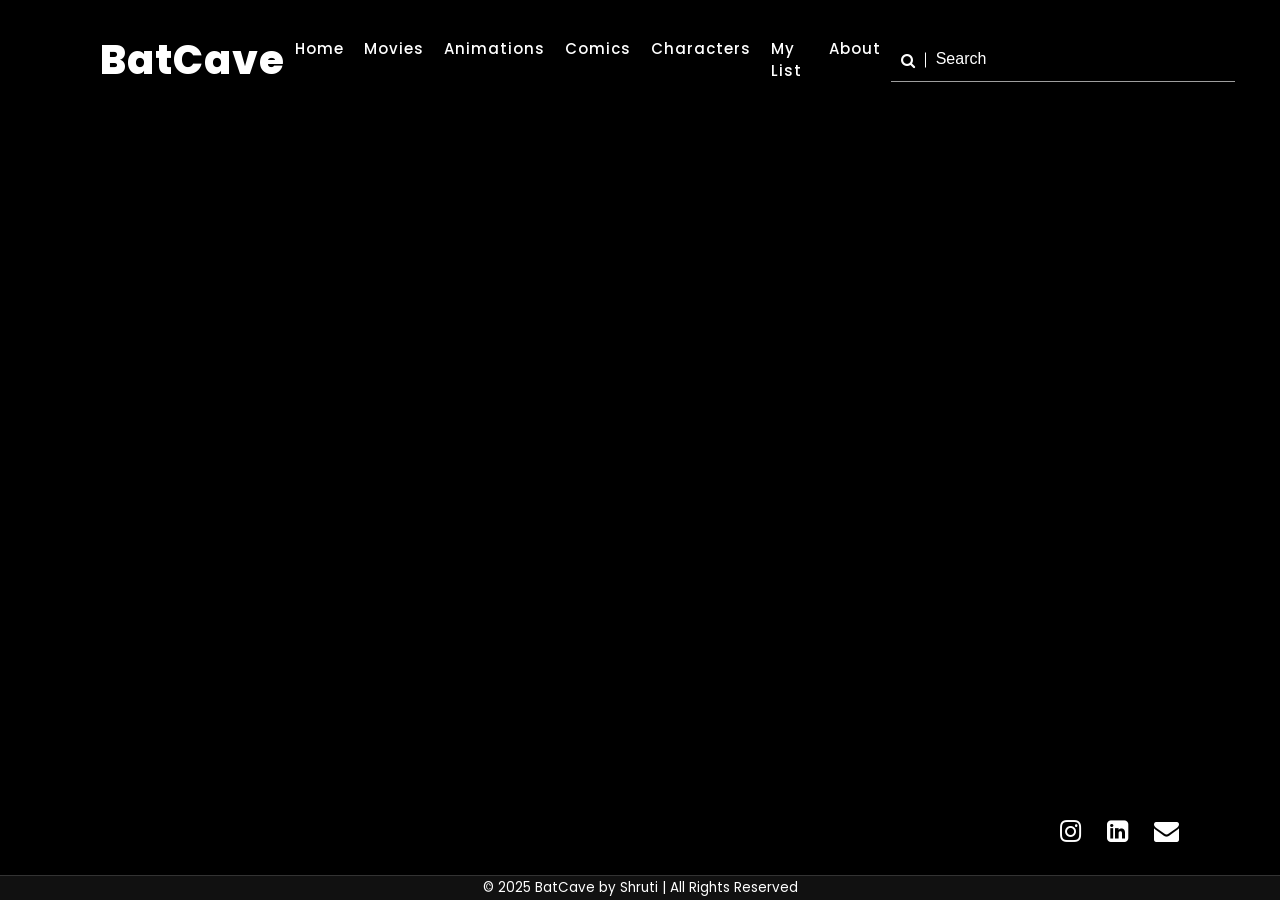
<file: about.html>
<!DOCTYPE html>
<html lang="en">
    <head>
        <meta charset="UTF-8" />
        <meta name="viewport" content="width=device-width, initial-scale=1.0" />
        <link rel="stylesheet" href="./font-awesome-4.7.0/font-awesome-4.7.0/css/font-awesome.min.css" />
        <link 
        rel="stylesheet" 
        href="https://cdnjs.cloudflare.com/ajax/libs/materialize/1.0.0/css/materialize.min.css" 
        />
        <link rel="stylesheet" href="./css/main.css" />
        <link rel="icon" type="image/png" href="images/bg/batman-icon.png">
        <title>About | Batcave</title>
    </head>
    <body>
        <header>
            <a href="#" class="logo">BatCave</a>
            <ul class="nav">
                <li><a href="index.html">Home</a></li>
                <li><a href="movies.html">Movies</a></li>
                <li><a href="animations.html">Animations</a></li>
                <li><a href="comics.html">Comics</a></li>
                <li><a href="characters.html">Characters</a></li>
                <li><a href="mylist.html">My List</a></li>
                <li><a href="about.html">About</a></li>
            </ul>
            <div class="search">
                <input type="text" placeholder="Search">
                <i class="fa fa-search" aria-hidden="true"></i>
            </div>
        </header>
        <ul class="sci">
          <li><a href="#"><i class="fa fa-instagram" aria-hidden="true"></i></a></li>
          <li><a href="#"><i class="fa fa-linkedin-square" aria-hidden="true"></i></a></li>
          <li><a href="#"><i class="fa fa-envelope" aria-hidden="true"></i></a></li>
          </ul>
        
        <footer>
            <p>© 2025 BatCave by Shruti | All Rights Reserved</p>
        </footer>
    </body>
</html>
</file>
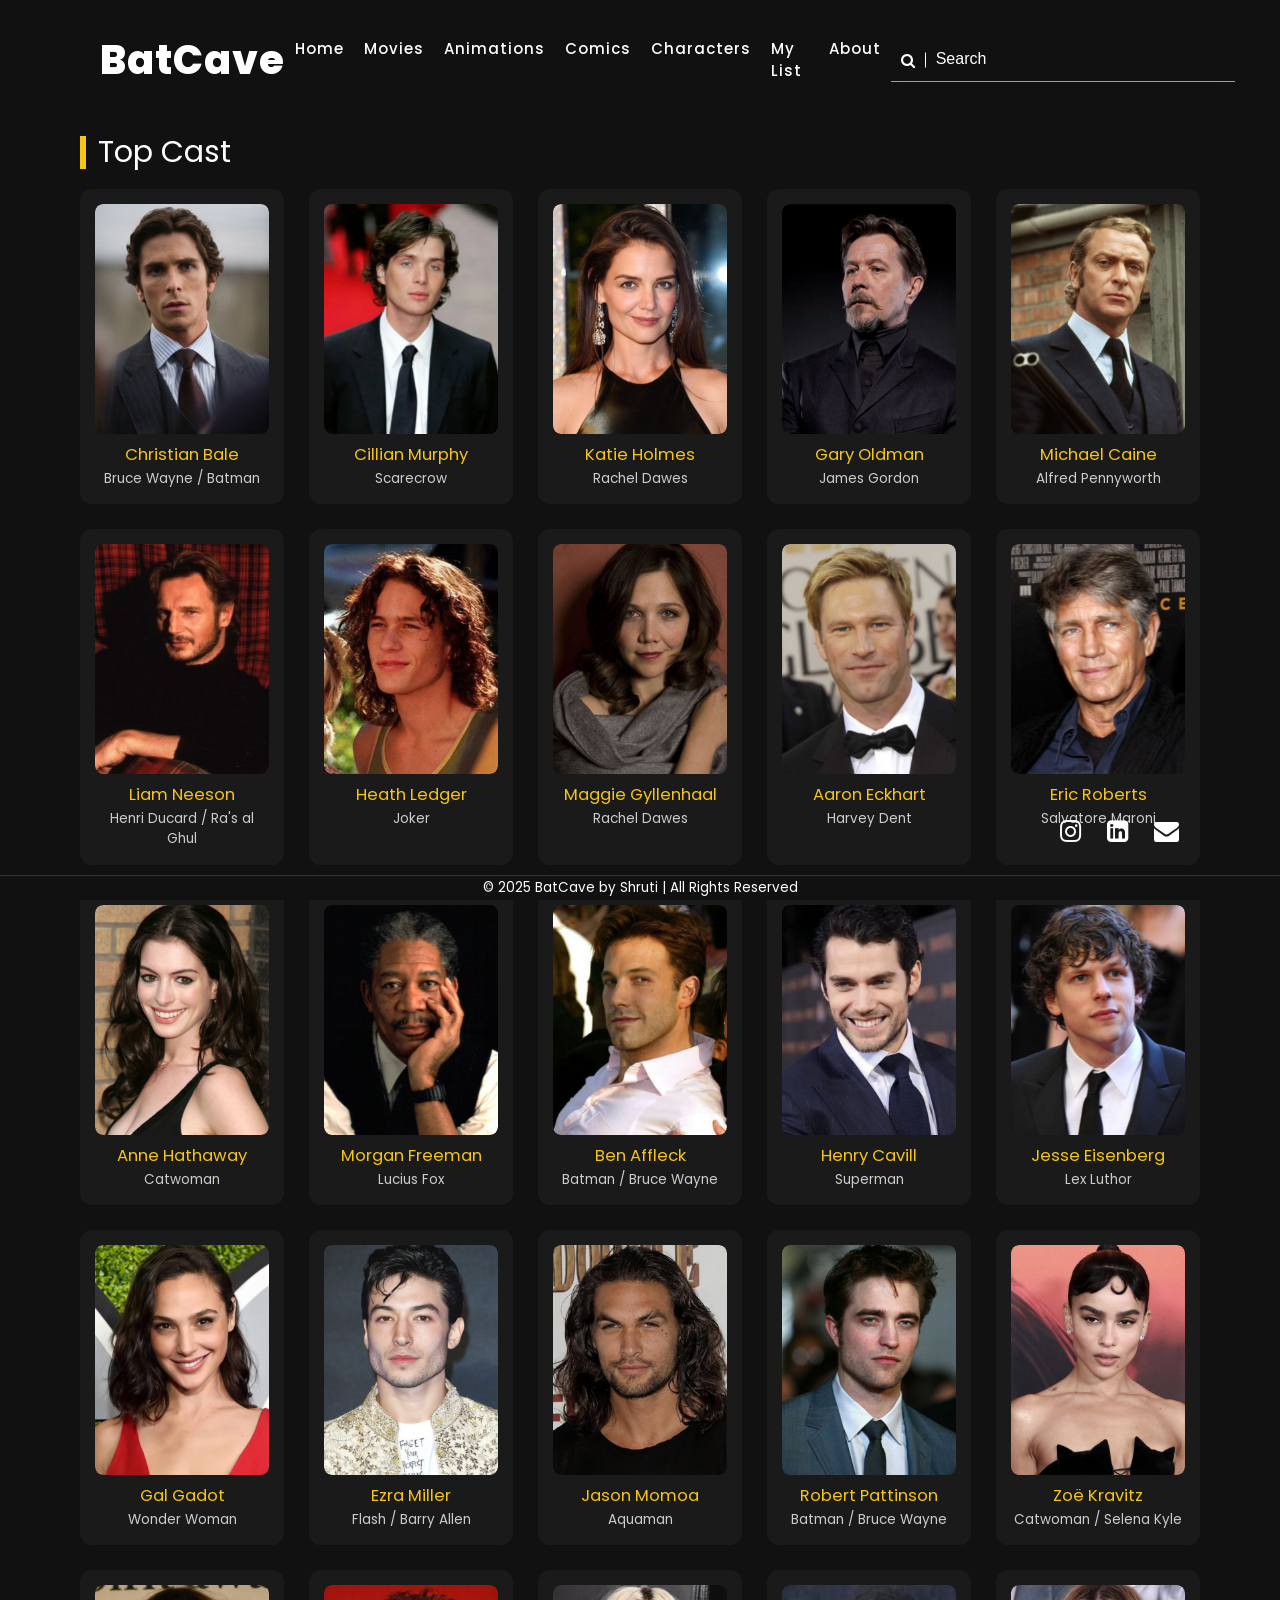
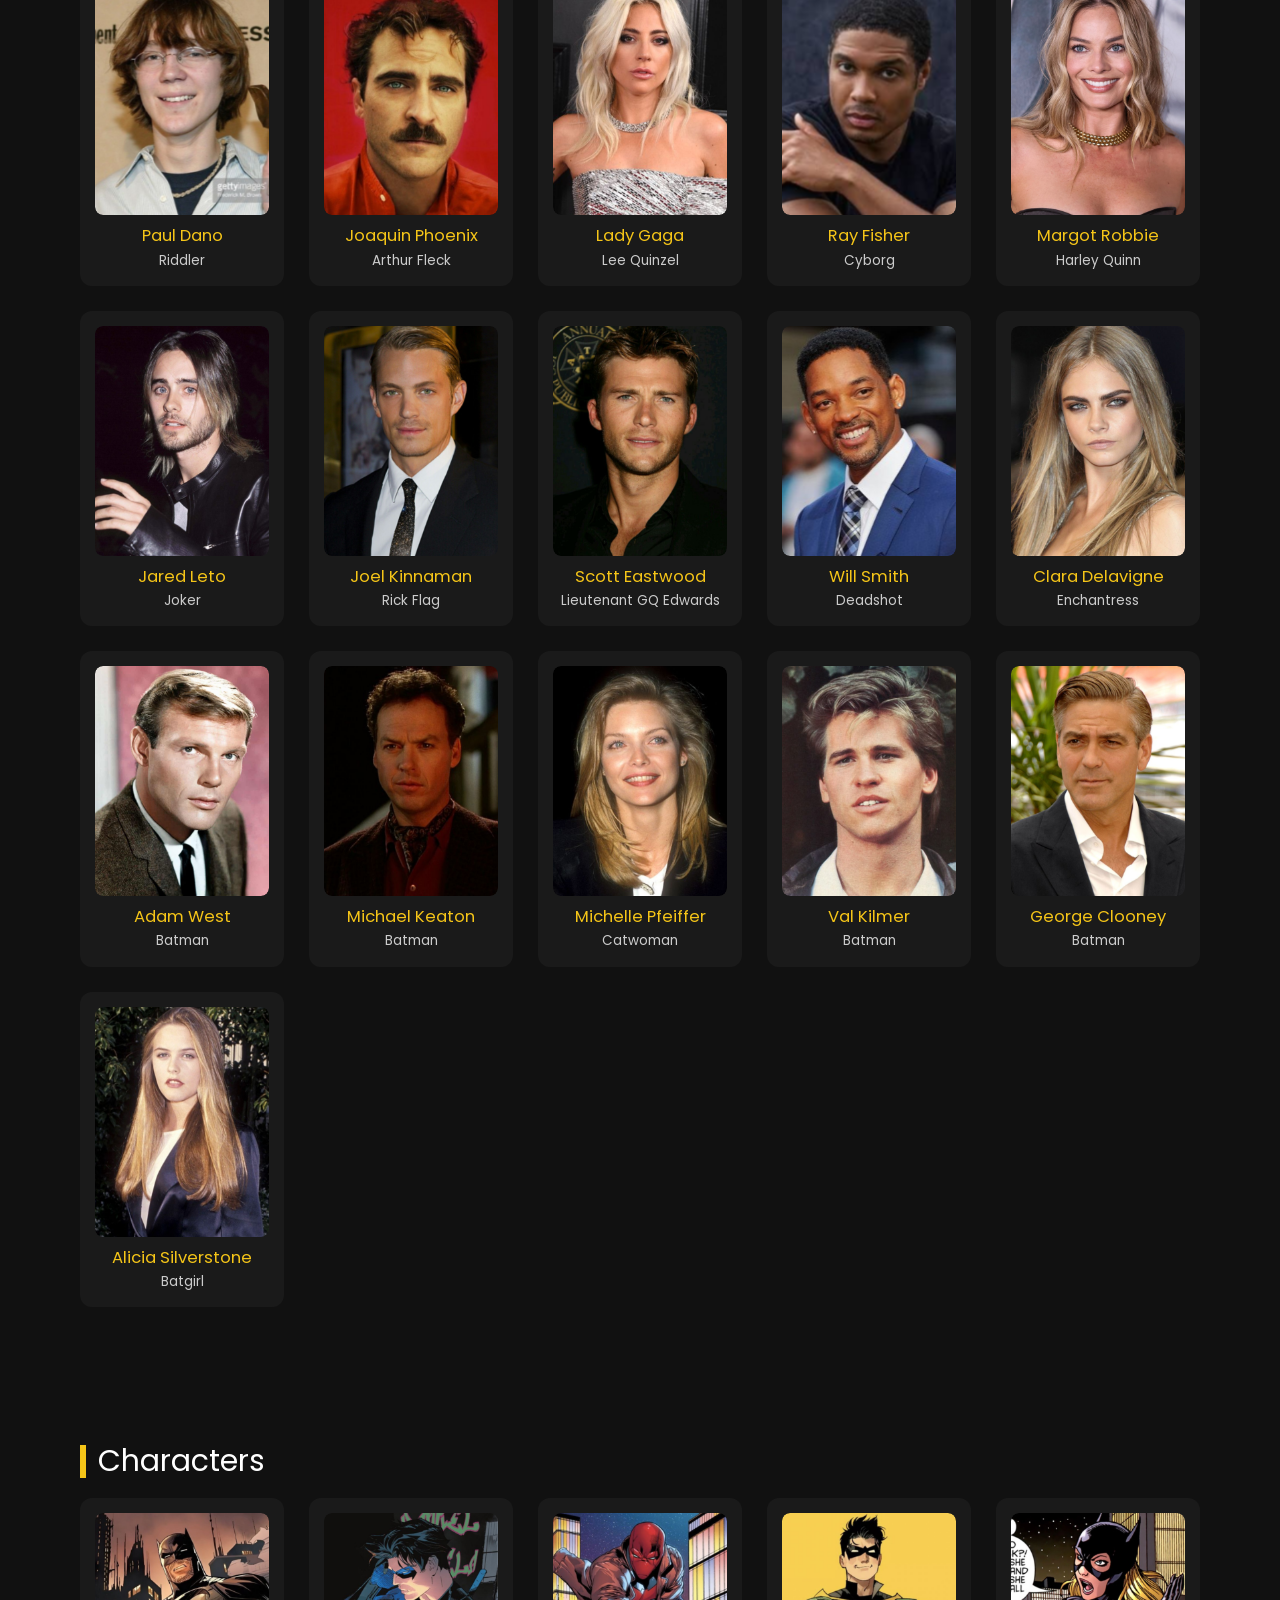
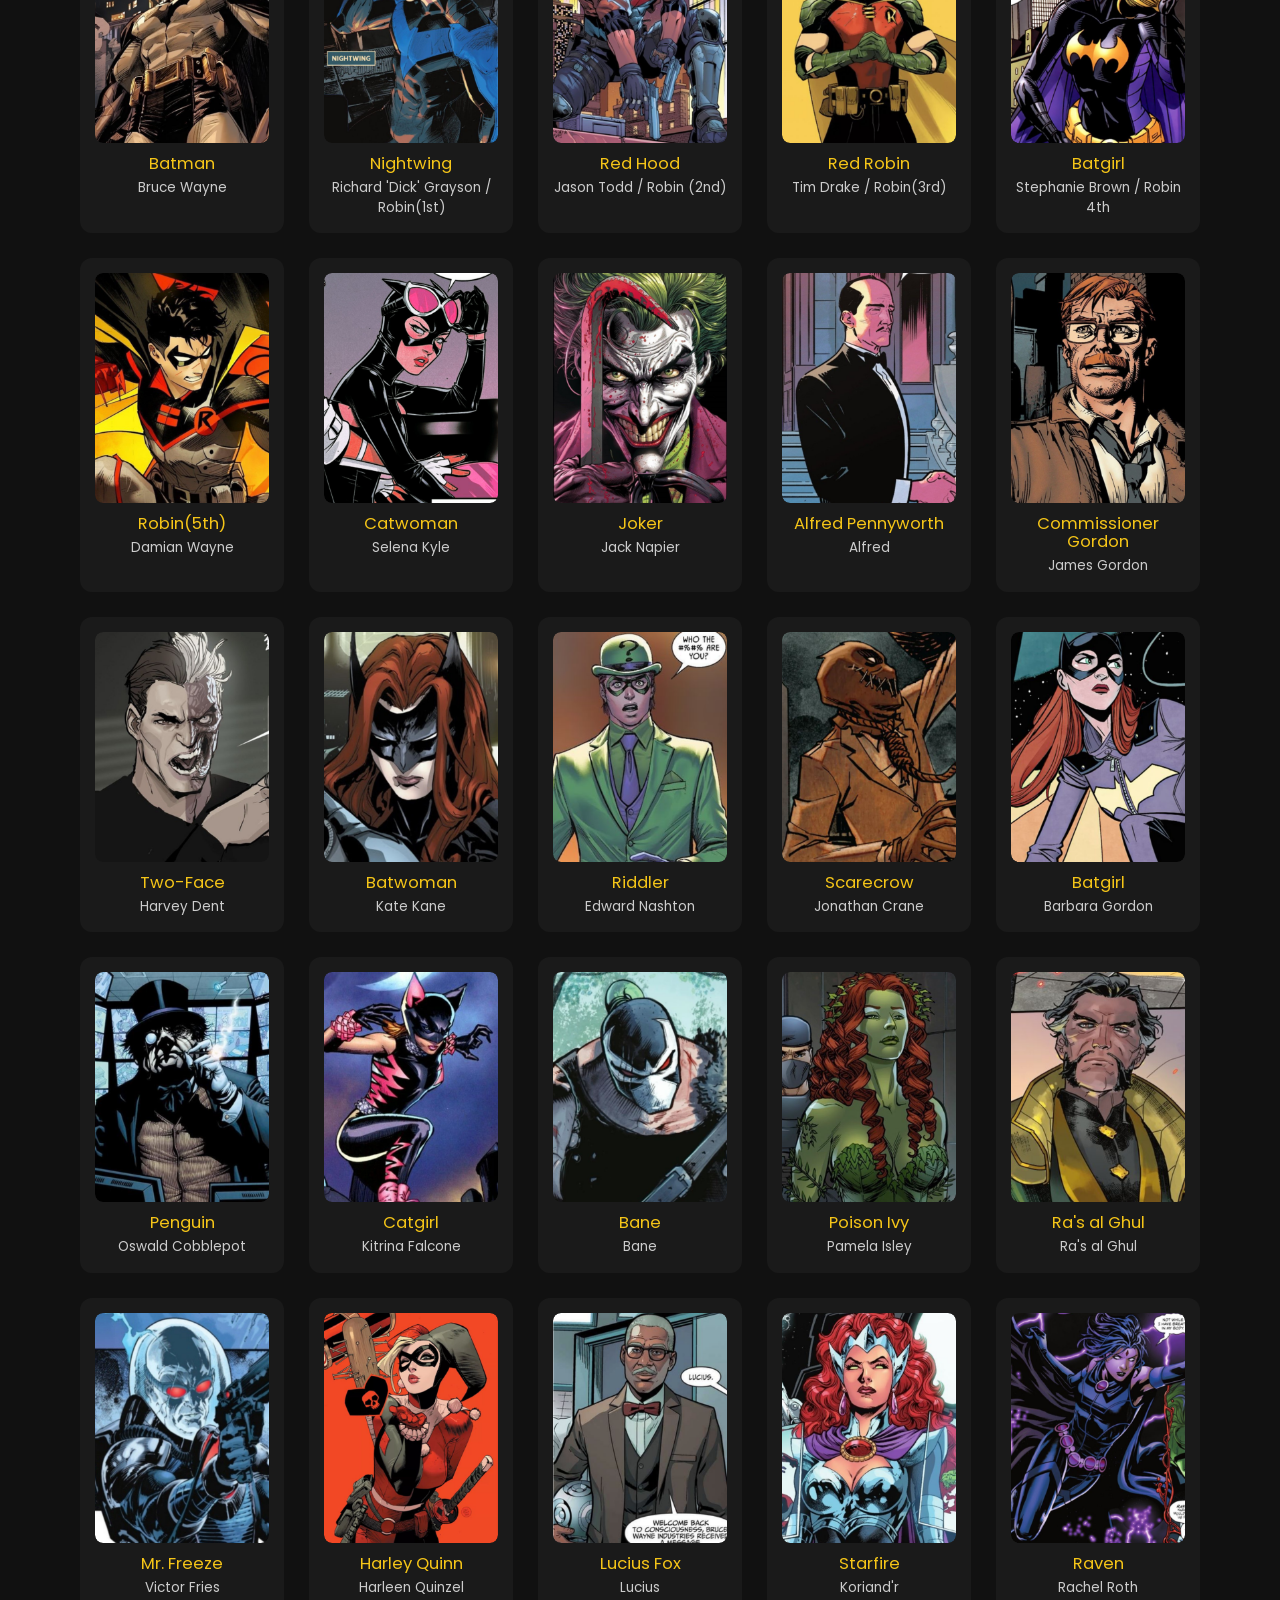
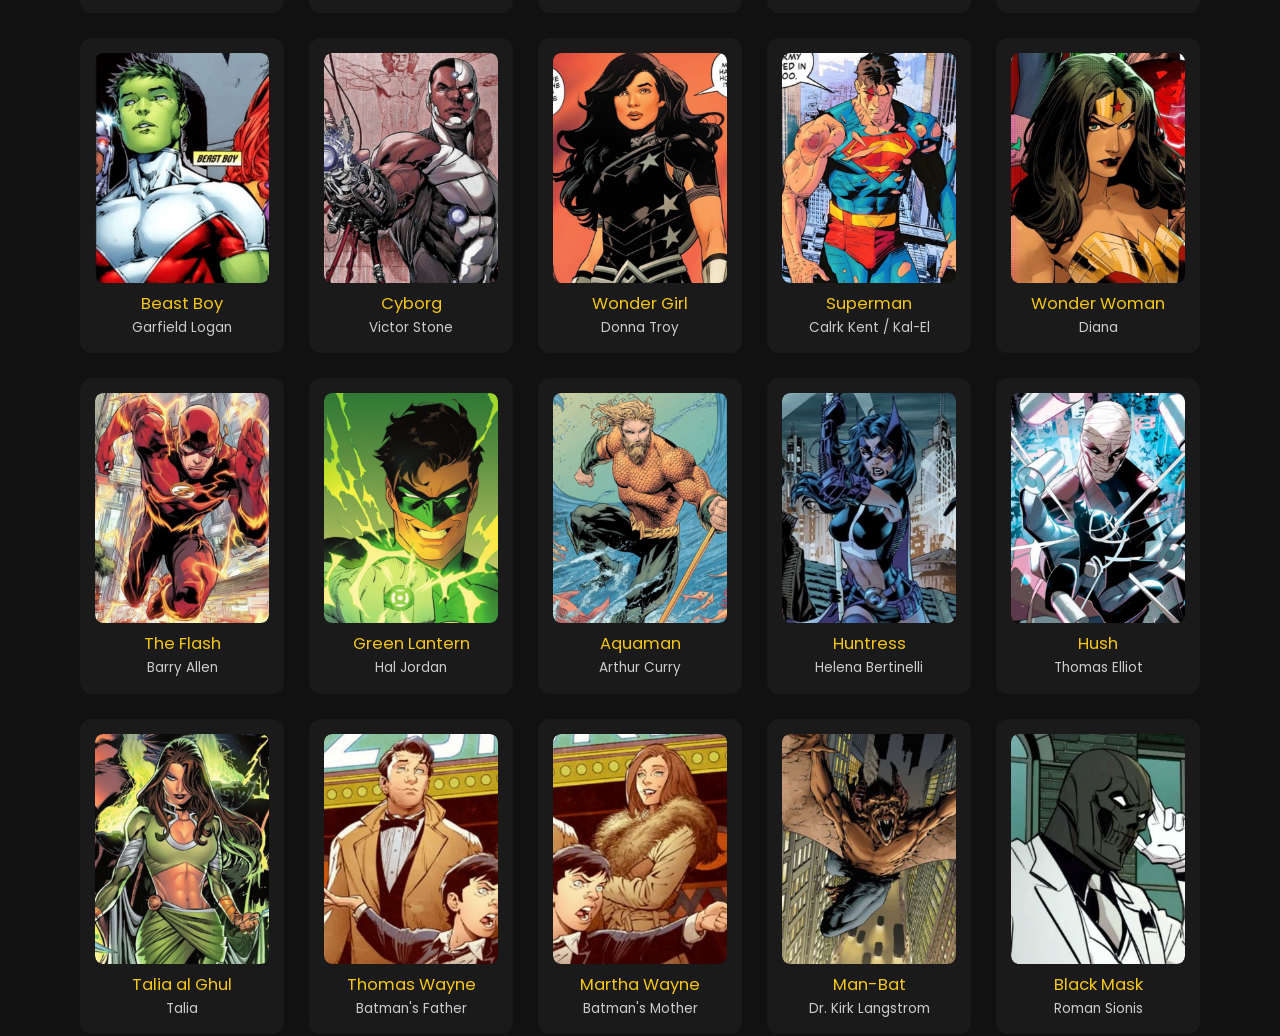
<file: characters.html>
<!DOCTYPE html>
<html lang="en">
  <head>
    <meta charset="UTF-8" />
    <meta name="viewport" content="width=device-width, initial-scale=1.0" />
    <link
      rel="stylesheet"
      href="./font-awesome-4.7.0/font-awesome-4.7.0/css/font-awesome.min.css"
    />
    <link
      rel="stylesheet"
      href="https://cdnjs.cloudflare.com/ajax/libs/materialize/1.0.0/css/materialize.min.css"
    />
    <link rel="stylesheet" href="./css/main.css" />
    <link rel="stylesheet" href="./css/characters.css" />
    <link rel="icon" type="image/png" href="images/bg/batman-icon.png">
    <title>Characters | BatCave</title>
  </head>
  <body>
    <header>
      <a href="#" class="logo">BatCave</a>
      <ul class="nav">
        <li><a href="index.html">Home</a></li>
        <li><a href="movies.html">Movies</a></li>
        <li><a href="animations.html">Animations</a></li>
        <li><a href="comics.html">Comics</a></li>
        <li><a href="characters.html" class="active">Characters</a></li>
        <li><a href="mylist.html">My List</a></li>
        <li><a href="about.html">About</a></li>
      </ul>
      <div class="search">
        <input type="text" placeholder="Search" />
        <i class="fa fa-search" aria-hidden="true"></i>
      </div>
    </header>

    <!-- Cast Section -->
    <section class="characters1">
      <h2>Top Cast</h2>
      <div class="character-grid">


        <div class="character-card">
          <div class="img-swap">
            <img class="img-base"  src="images/characters/christian-bale.png"         alt="Christian Bale">
            <img class="img-hover" src="images/characters/christian-bale-batman.png"  alt="Christian Bale as Batman">
          </div>
          <h3>Christian Bale</h3>
          <p>Bruce Wayne / Batman</p>
        </div>

        <div class="character-card">
          <div class="img-swap">
            <img class="img-base"  src="images/characters/cillian-murphy.png"         alt="Cillian Murphy">
            <img class="img-hover" src="images/characters/cillian-murphy-scarecrow.png"  alt="Cillian Murphy as Scarecrow">
          </div>
          <h3>Cillian Murphy</h3>
          <p>Scarecrow</p>
        </div>

        <div class="character-card">
          <div class="img-swap">
            <img class="img-base"  src="images/characters/katie-holmes1.png"         alt="Katie Holmes">
            <img class="img-hover" src="images/characters/katie-holmes-rachel.png"  alt="Katie Holmes as Rachel Dawes">
          </div>
          <h3>Katie Holmes</h3>
          <p>Rachel Dawes</p>
        </div>

        <div class="character-card">
          <div class="img-swap">
            <img class="img-base"  src="images/characters/gary-oldman2.png"         alt="Gary Oldman">
            <img class="img-hover" src="images/characters/gary-oldman-gordon.png"  alt="Gary Oldman as James Gordon">
          </div>
          <h3>Gary Oldman</h3>
          <p>James Gordon</p>
        </div>

        <div class="character-card">
          <div class="img-swap">
            <img class="img-base"  src="images/characters/michael-caine1.png"         alt="Michael Caine">
            <img class="img-hover" src="images/characters/michael-caine-alfred.png"  alt="Michael Caine as Alfred Pennyworth">
          </div>
          <h3>Michael Caine</h3>
          <p>Alfred Pennyworth</p>
        </div>        

        <div class="character-card">
          <div class="img-swap">
            <img class="img-base"  src="images/characters/liam-neeson.png"         alt="Liam Neeson">
            <img class="img-hover" src="images/characters/liam-neeson-ducard.png"  alt="Liam Neeson as Ducard">
          </div>
          <h3>Liam Neeson</h3>
          <p>Henri Ducard / Ra's al Ghul</p>
        </div>
        
        <div class="character-card">
          <div class="img-swap">
            <img class="img-base"  src="images/characters/heath-ledger.png"         alt="Heath Ledger">
            <img class="img-hover" src="images/characters/heath-ledger-joker.png"  alt="Heath Ledger as Joker">
          </div>
          <h3>Heath Ledger</h3>
          <p>Joker</p>
        </div>


        <div class="character-card">
          <div class="img-swap">
            <img class="img-base"  src="images/characters/maggie.png"         alt="Maggie Gyllenhaal">
            <img class="img-hover" src="images/characters/maggie-dawes.png"  alt="Maggie Gyllenhaal as Rachel Dawes">
          </div>
          <h3>Maggie Gyllenhaal</h3>
          <p>Rachel Dawes</p>
        </div>

        <div class="character-card">
          <div class="img-swap">
            <img class="img-base"  src="images/characters/aaron-eckhart.png"         alt="Aaron Eckhart">
            <img class="img-hover" src="images/characters/aaron-eckhart-dent.png"  alt="Aaron Eckhart as Harvey Dent">
          </div>
          <h3>Aaron Eckhart</h3>
          <p>Harvey Dent</p>
        </div>

        <div class="character-card">
          <div class="img-swap">
            <img class="img-base"  src="images/characters/eric-roberts1.png"         alt="Eric Roberts">
            <img class="img-hover" src="images/characters/eric-roberts-maroni.png"  alt="Eric Roberts as Rachel Dawes">
          </div>
          <h3>Eric Roberts</h3>
          <p>Salvatore Maroni</p>
        </div>

        <div class="character-card">
          <div class="img-swap">
            <img class="img-base"  src="images/characters/anne-hathaway2.png">
            <img class="img-hover" src="images/characters/anne-hathaway-catwoman.png">
          </div>
          <h3>Anne Hathaway</h3>
          <p>Catwoman</p>
        </div>



        <div class="character-card">
          <div class="img-swap">
            <img class="img-base"  src="images/characters/morgan-freeman.png"         alt="Morgan Freeman">
            <img class="img-hover" src="images/characters/morgan-freeman-fox.png"  alt="Morgan Freeman as Lucius Fox">
          </div>
          <h3>Morgan Freeman</h3>
          <p>Lucius Fox</p>
        </div>

        <div class="character-card">
          <div class="img-swap">
            <img class="img-base"  src="images/characters/ben-affleck.png">
            <img class="img-hover" src="images/characters/ben-affleck-batman.png">
          </div>
          <h3>Ben Affleck</h3>
          <p>Batman / Bruce Wayne</p>
        </div>

        <div class="character-card">
          <div class="img-swap">
            <img class="img-base"  src="images/characters/henry-cavill1.png">
            <img class="img-hover" src="images/characters/henry-cavill-superman1.png">
          </div>
          <h3>Henry Cavill</h3>
          <p>Superman</p>
        </div>

        <div class="character-card">
          <div class="img-swap">
            <img class="img-base"  src="images/characters/jesse.png">
            <img class="img-hover" src="images/characters/jesse-lex.png">
          </div>
          <h3>Jesse Eisenberg</h3>
          <p>Lex Luthor</p>
        </div>

        <div class="character-card">
          <div class="img-swap">
            <img class="img-base"  src="images/characters/gal-gadot1.png">
            <img class="img-hover" src="images/characters/gal-gadot-wonderwoman.png">
          </div>
          <h3>Gal Gadot</h3>
          <p>Wonder Woman</p>
        </div>

        <!--div class="character-card">
          <div class="img-swap">
            <img class="img-base"  src="images/characters/joseph-gordon-levitt.png">
            <img class="img-hover" src="images/characters/joseph-gordon-john.png">
          </div>
          <h3>Jpseph Gordon Levitt</h3>
          <p>John Blake</p>
        </div-->

        <!--div class="character-card">
          <div class="img-swap">
            <img class="img-base"  src="images/characters/lauren-cohan.png">
            <img class="img-hover" src="images/characters/lauren-cohan-martha.png">
          </div>
          <h3>Lauren Cohan</h3>
          <p>Martha Wayne</p>
        </div-->

        <div class="character-card">
          <div class="img-swap">
            <img class="img-base"  src="images/characters/ezra-miller.png">
            <img class="img-hover" src="images/characters/ezra-miller-flash.png">
          </div>
          <h3>Ezra Miller</h3>
          <p>Flash / Barry Allen</p>
        </div>

        <div class="character-card">
          <div class="img-swap">
            <img class="img-base"  src="images/characters/jason-momoa.png">
            <img class="img-hover" src="images/characters/jason-momoa-aquaman.png">
          </div>
          <h3>Jason Momoa</h3>
          <p>Aquaman</p>
        </div>


        <div class="character-card">
          <div class="img-swap">
            <img class="img-base"  src="images/characters/robert-pattinson1.png">
            <img class="img-hover" src="images/characters/robert-pattinson-batmab.png">
          </div>
          <h3>Robert Pattinson</h3>
          <p>Batman / Bruce Wayne</p>
        </div>

        <div class="character-card">
          <div class="img-swap">
            <img class="img-base"  src="images/characters/zoe-kravitz.png">
            <img class="img-hover" src="images/characters/zoe-catwoman.png">
          </div>
          <h3>Zoë Kravitz</h3>
          <p>Catwoman / Selena Kyle</p>
        </div>

        <div class="character-card">
          <div class="img-swap">
            <img class="img-base"  src="images/characters/paul-dano.png">
            <img class="img-hover" src="images/characters/paul-dano-riddler.png">
          </div>
          <h3>Paul Dano</h3>
          <p>Riddler</p>
        </div>


        <div class="character-card">
          <div class="img-swap">
            <img class="img-base" src="images/characters/joaquin-phoenix.png">
            <img class="img-hover" src="images/characters/joaquin-phoenix-joker.png">
          </div>
          <h3>Joaquin Phoenix</h3>
          <p>Arthur Fleck</p>
        </div>
        
        <div class="character-card">
          <div class="img-swap">
            <img class="img-base" src="images/characters/lady-gaga.png">
            <img class="img-hover" src="images/characters/lady-gaga-lee.png">
          </div>
          <h3>Lady Gaga</h3>
          <p>Lee Quinzel</p>
        </div>

        <div class="character-card">
          <div class="img-swap">
            <img class="img-base"  src="images/characters/ray-fisher.png">
            <img class="img-hover" src="images/characters/ray-fisher-cyborg.png">
          </div>
          <h3>Ray Fisher</h3>
          <p>Cyborg</p>
        </div>
      
        <div class="character-card">
          <div class="img-swap">
            <img class="img-base"  src="images/characters/margot-robbie.png">
            <img class="img-hover" src="images/characters/margot-robbie-quinn.png">
          </div>
          <h3>Margot Robbie</h3>
          <p>Harley Quinn</p>
        </div>

        <div class="character-card">
          <div class="img-swap">
            <img class="img-base"  src="images/characters/jared-leto.png">
            <img class="img-hover" src="images/characters/jared-leto-joker.png">
          </div>
          <h3>Jared Leto</h3>
          <p>Joker</p>
        </div>

        <div class="character-card">
          <div class="img-swap">
            <img class="img-base"  src="images/characters/joel-kinnaman.png">
            <img class="img-hover" src="images/characters/joel-rick-flag.png">
          </div>
          <h3>Joel Kinnaman</h3>
          <p>Rick Flag</p>
        </div>
        
        <div class="character-card">
          <div class="img-swap">
            <img class="img-base"  src="images/characters/scott-eastwood.png">
            <img class="img-hover" src="images/characters/scott-eastwood-gq.png">
          </div>
          <h3>Scott Eastwood</h3>
          <p>Lieutenant GQ Edwards</p>
        </div>

        <div class="character-card">
          <div class="img-swap">
            <img class="img-base"  src="images/characters/will-smith.png">
            <img class="img-hover" src="images/characters/will-smith-deadshot.png">
          </div>
          <h3>Will Smith</h3>
          <p>Deadshot</p>
        </div>

        <div class="character-card">
          <div class="img-swap">
            <img class="img-base"  src="images/characters/clara-delavigne.png">
            <img class="img-hover" src="images/characters/clara-enchantress.png">
          </div>
          <h3>Clara Delavigne</h3>
          <p>Enchantress</p>
        </div>

        <div class="character-card">
          <div class="img-swap">
            <img class="img-base"  src="images/characters/adam-west.png">
            <img class="img-hover" src="images/characters/adam-west-batman.png">
          </div>
          <h3>Adam West</h3>
          <p>Batman</p>
        </div>

        <!--div class="character-card">
          <div class="img-swap">
            <img class="img-base"  src="images/characters/burt-ward.png">
            <img class="img-hover" src="images/characters/burt-ward-robin.png">
          </div>
          <h3>Burt Ward</h3>
          <p>Robin</p>
        </div-->

        <div class="character-card">
          <div class="img-swap">
            <img class="img-base"  src="images/characters/michael-keaton.png">
            <img class="img-hover" src="images/characters/keaton-batman.png">
          </div>
          <h3>Michael Keaton</h3>
          <p>Batman</p>
        </div>

        <!--div class="character-card">
          <div class="img-swap">
            <img class="img-base"  src="images/characters/jack-nicholson.png">
            <img class="img-hover" src="images/characters/jack-nicholson-joker.png">
          </div>
          <h3>Jack Nicholson</h3>
          <p>Joker</p>
        </div-->

        <div class="character-card">
          <div class="img-swap">
            <img class="img-base"  src="images/characters/michelle.png">
            <img class="img-hover" src="images/characters/michelle-catwoman.png">
          </div>
          <h3>Michelle Pfeiffer</h3>
          <p>Catwoman</p>
        </div>

        <div class="character-card">
          <div class="img-swap">
            <img class="img-base"  src="images/characters/val-kilmer.png">
            <img class="img-hover" src="images/characters/val-kilmer-batman.png">
          </div>
          <h3>Val Kilmer</h3>
          <p>Batman</p>
        </div>

        <!--div class="character-card">
          <div class="img-swap">
            <img class="img-base"  src="images/characters/jim-carrey.png">
            <img class="img-hover" src="images/characters/jim-carrey-riddler.png">
          </div>
          <h3>Jim Carrey</h3>
          <p>Riddler</p>
        </div-->

        <div class="character-card">
          <div class="img-swap">
            <img class="img-base"  src="images/characters/george-clooney.png">
            <img class="img-hover" src="images/characters/george-clooney-batman.png">
          </div>
          <h3>George Clooney</h3>
          <p>Batman</p>
        </div>

        <div class="character-card">
          <div class="img-swap">
            <img class="img-base"  src="images/characters/alicia-silverstone.png">
            <img class="img-hover" src="images/characters/alicia-batgirl.png">
          </div>
          <h3>Alicia Silverstone</h3>
          <p>Batgirl</p>
        </div>
      </div>


    </section>

    <!-- Characters Section -->
    <section class="characters2">
      <h2>Characters</h2>
      <div class="character-grid">


        <div class="character-card">
          <div class="img-swap">
            <img class="img-base"  src="images/characters/batman.png"         alt="Christian Bale">
            <img class="img-hover" src="images/characters/bruce-wayne.png"  alt="Christian Bale as Batman">
          </div>
          <h3>Batman</h3>
          <p>Bruce Wayne</p>
        </div>

        <div class="character-card">
          <div class="img-swap">
            <img class="img-base"  src="images/characters/nightwing.png"         alt="Cillian Murphy">
            <img class="img-hover" src="images/characters/dick-grayson.png"  alt="Cillian Murphy as Scarecrow">
          </div>
          <h3>Nightwing</h3>
          <p>Richard 'Dick' Grayson / Robin(1st)</p>
        </div>


        <div class="character-card">
          <div class="img-swap">
            <img class="img-base"  src="images/characters/red-hood3.png"         alt="Gary Oldman">
            <img class="img-hover" src="images/characters/jason-todd.png"  alt="Gary Oldman as James Gordon">
          </div>
          <h3>Red Hood</h3>
          <p>Jason Todd / Robin (2nd)</p>
        </div>

        <div class="character-card">
          <div class="img-swap">
            <img class="img-base"  src="images/characters/red-robin1.png"         alt="Michael Caine">
            <img class="img-hover" src="images/characters/tim-drake.png"  alt="Michael Caine as Alfred Pennyworth">
          </div>
          <h3>Red Robin</h3>
          <p>Tim Drake / Robin(3rd)</p>
        </div>        

        <div class="character-card">
          <div class="img-swap">
            <img class="img-base"  src="images/characters/batgirl.png"         alt="Liam Neeson">
            <img class="img-hover" src="images/characters/stephanie-brown.png"  alt="Liam Neeson as Ducard">
          </div>
          <h3>Batgirl</h3>
          <p>Stephanie Brown / Robin 4th</p>
        </div>
        
        <div class="character-card">
          <div class="img-swap">
            <img class="img-base"  src="images/characters/robin.png"         alt="Heath Ledger">
            <img class="img-hover" src="images/characters/damian-wayne.png"  alt="Heath Ledger as Joker">
          </div>
          <h3>Robin(5th)</h3>
          <p>Damian Wayne</p>
        </div>

        <div class="character-card">
          <div class="img-swap">
            <img class="img-base"  src="images/characters/catwoman.png"         alt="Katie Holmes">
            <img class="img-hover" src="images/characters/selena-kyle.png"  alt="Katie Holmes as Rachel Dawes">
          </div>
          <h3>Catwoman</h3>
          <p>Selena Kyle</p>
        </div>

        <div class="character-card">
          <div class="img-swap">
            <img class="img-base"  src="images/characters/joker.png"         alt="Aaron Eckhart">
            <img class="img-hover" src="images/characters/jack-napier.png"  alt="Aaron Eckhart as Harvey Dent">
          </div>
          <h3>Joker</h3>
          <p>Jack Napier</p>
        </div>


        <div class="character-card">
          <div class="img-swap">
            <img class="img-base"  src="images/characters/alfred-pennyworth.png"         alt="Eric Roberts">
            <img class="img-hover" src="images/characters/alfred.png"  alt="Eric Roberts as Rachel Dawes">
          </div>
          <h3>Alfred Pennyworth</h3>
          <p>Alfred</p>
        </div>

        <div class="character-card">
          <div class="img-swap">
            <img class="img-base"  src="images/characters/commissioner.png">
            <img class="img-hover" src="images/characters/james-gordon.png">
          </div>
          <h3>Commissioner Gordon</h3>
          <p>James Gordon</p>
        </div>

        <div class="character-card">
          <div class="img-swap">
            <img class="img-base"  src="images/characters/two-face.png"         alt="Morgan Freeman">
            <img class="img-hover" src="images/characters/harvey-dent.png"  alt="Morgan Freeman as Lucius Fox">
          </div>
          <h3>Two-Face</h3>
          <p>Harvey Dent</p>
        </div>

        <div class="character-card">
          <div class="img-swap">
            <img class="img-base"  src="images/characters/batwoman.png">
            <img class="img-hover" src="images/characters/kate-kane.png">
          </div>
          <h3>Batwoman</h3>
          <p>Kate Kane</p>
        </div>

        <div class="character-card">
          <div class="img-swap">
            <img class="img-base"  src="images/characters/riddler1.png">
            <img class="img-hover" src="images/characters/edward-nashton.png">
          </div>
          <h3>Riddler</h3>
          <p>Edward Nashton</p>
        </div>

        <div class="character-card">
          <div class="img-swap">
            <img class="img-base"  src="images/characters/scarecrow.png">
            <img class="img-hover" src="images/characters/jonathan-crane.png">
          </div>
          <h3>Scarecrow</h3>
          <p>Jonathan Crane</p>
        </div>

        <div class="character-card">
          <div class="img-swap">
            <img class="img-base"  src="images/characters/batgirl-barb.png">
            <img class="img-hover" src="images/characters/barbara-gordon.png">
          </div>
          <h3>Batgirl</h3>
          <p>Barbara Gordon</p>
        </div>

        <div class="character-card">
          <div class="img-swap">
            <img class="img-base"  src="images/characters/penguin.png">
            <img class="img-hover" src="images/characters/oswald.png">
          </div>
          <h3>Penguin</h3>
          <p>Oswald Cobblepot</p>
        </div>

        <div class="character-card">
          <div class="img-swap">
            <img class="img-base"  src="images/characters/catgirl.png"         alt="Maggie Gyllenhaal">
            <img class="img-hover" src="images/characters/kitrina.png"  alt="Maggie Gyllenhaal as Rachel Dawes">
          </div>
          <h3>Catgirl</h3>
          <p>Kitrina Falcone</p>
        </div>

        <div class="character-card">
          <div class="img-swap">
            <img class="img-base"  src="images/characters/Bane.png">
            <img class="img-hover" src="images/characters/banebane.png">
          </div>
          <h3>Bane</h3>
          <p>Bane</p>
        </div>

        <div class="character-card">
          <div class="img-swap">
            <img class="img-base"  src="images/characters/poison-ivy.png">
            <img class="img-hover" src="images/characters/pamela-isley.png">
          </div>
          <h3>Poison Ivy</h3>
          <p>Pamela Isley</p>
        </div>

        <div class="character-card">
          <div class="img-swap">
            <img class="img-base"  src="images/characters/ras-al-ghul.png">
            <img class="img-hover" src="images/characters/ras.png">
          </div>
          <h3>Ra's al Ghul</h3>
          <p>Ra's al Ghul</p>
        </div>

        <div class="character-card">
          <div class="img-swap">
            <img class="img-base"  src="images/characters/mr-freeze.png">
            <img class="img-hover" src="images/characters/victor-fries.png">
          </div>
          <h3>Mr. Freeze</h3>
          <p>Victor Fries</p>
        </div>


        <div class="character-card">
          <div class="img-swap">
            <img class="img-base"  src="images/characters/harley-quinn.png">
            <img class="img-hover" src="images/characters/harleen.png">
          </div>
          <h3>Harley Quinn</h3>
          <p>Harleen Quinzel</p>
        </div>

        <div class="character-card">
          <div class="img-swap">
            <img class="img-base" src="images/characters/lucius-fox.png">
            <img class="img-hover" src="images/characters/lucius.png">
          </div>
          <h3>Lucius Fox</h3>
          <p>Lucius</p>
        </div>

        <div class="character-card">
          <div class="img-swap">
            <img class="img-base" src="images/characters/starfire1.png">
            <img class="img-hover" src="images/characters/kori.png">
          </div>
          <h3>Starfire</h3>
          <p>Koriand'r</p>
        </div>

        <div class="character-card">
          <div class="img-swap">
            <img class="img-base" src="images/characters/raven.png">
            <img class="img-hover" src="images/characters/rachel.png">
          </div>
          <h3>Raven</h3>
          <p>Rachel Roth</p>
        </div>

        <div class="character-card">
          <div class="img-swap">
            <img class="img-base" src="images/characters/beast-boy.png">
            <img class="img-hover" src="images/characters/garfield.png">
          </div>
          <h3>Beast Boy</h3>
          <p>Garfield Logan</p>
        </div>

        <div class="character-card">
          <div class="img-swap">
            <img class="img-base" src="images/characters/cyborg.png">
            <img class="img-hover" src="images/characters/victor-stone.png">
          </div>
          <h3>Cyborg</h3>
          <p>Victor Stone</p>
        </div>

        <div class="character-card">
          <div class="img-swap">
            <img class="img-base" src="images/characters/wonder-girl.png">
            <img class="img-hover" src="images/characters/donna-troy.png">
          </div>
          <h3>Wonder Girl</h3>
          <p>Donna Troy</p>
        </div>

        <div class="character-card">
          <div class="img-swap">
            <img class="img-base" src="images/characters/superman1.png">
            <img class="img-hover" src="images/characters/clark-kent.png">
          </div>
          <h3>Superman</h3>
          <p>Calrk Kent / Kal-El</p>
        </div>

        <div class="character-card">
          <div class="img-swap">
            <img class="img-base" src="images/characters/wonderwoman.png">
            <img class="img-hover" src="images/characters/diana.png">
          </div>
          <h3>Wonder Woman</h3>
          <p>Diana</p>
        </div>

        <div class="character-card">
          <div class="img-swap">
            <img class="img-base" src="images/characters/flash.png">
            <img class="img-hover" src="images/characters/barry-allen.png">
          </div>
          <h3>The Flash</h3>
          <p>Barry Allen</p>
        </div>

        <div class="character-card">
          <div class="img-swap">
            <img class="img-base" src="images/characters/green-lantern.png">
            <img class="img-hover" src="images/characters/hal-jordan.png">
          </div>
          <h3>Green Lantern</h3>
          <p>Hal Jordan</p>
        </div>

        <div class="character-card">
          <div class="img-swap">
            <img class="img-base" src="images/characters/aquaman.png">
            <img class="img-hover" src="images/characters/arthur-curry.png">
          </div>
          <h3>Aquaman</h3>
          <p>Arthur Curry</p>
        </div>

        <div class="character-card">
          <div class="img-swap">
            <img class="img-base"  src="images/characters/huntress.png">
            <img class="img-hover" src="images/characters/helena-bertinelli.png">
          </div>
          <h3>Huntress</h3>
          <p>Helena Bertinelli</p>
        </div>


        <div class="character-card">
          <div class="img-swap">
            <img class="img-base"  src="images/characters/hush.png">
            <img class="img-hover" src="images/characters/thomas-elliot.png">
          </div>
          <h3>Hush</h3>
          <p>Thomas Elliot</p>
        </div>


        <div class="character-card">
          <div class="img-swap">
            <img class="img-base" src="images/characters/talia-al-ghul.png">
            <img class="img-hover" src="images/characters/talia.png">
          </div>
          <h3>Talia al Ghul</h3>
          <p>Talia</p>
        </div>
      

        <div class="character-card">
          <div class="img-swap">
            <img class="img-base"  src="images/characters/thomas-wayne.png">
            <img class="img-hover" src="images/characters/thomas-wayne.png">
          </div>
          <h3>Thomas Wayne</h3>
          <p>Batman's Father</p>
        </div>
      
        <div class="character-card">
          <div class="img-swap">
            <img class="img-base"  src="images/characters/martha-wayne.png">
            <img class="img-hover" src="images/characters/martha-wayne.png">
          </div>
          <h3>Martha Wayne</h3>
          <p>Batman's Mother</p>
        </div>

        <div class="character-card">
          <div class="img-swap">
            <img class="img-base"  src="images/characters/man-bat.png">
            <img class="img-hover" src="images/characters/kirk=langstrom.png">
          </div>
          <h3>Man-Bat</h3>
          <p>Dr. Kirk Langstrom</p>
        </div>

        <div class="character-card">
          <div class="img-swap">
            <img class="img-base"  src="images/characters/black-mask.png">
            <img class="img-hover" src="images/characters/roman-sionis.png">
          </div>
          <h3>Black Mask</h3>
          <p>Roman Sionis</p>
        </div>
      

      </div>
    </section>

    <!-- Social Panel -->
    <ul class="sci">
      <li><a href="#"><i class="fa fa-instagram" aria-hidden="true"></i></a></li>
      <li><a href="#"><i class="fa fa-linkedin-square" aria-hidden="true"></i></a></li>
      <li><a href="#"><i class="fa fa-envelope" aria-hidden="true"></i></a></li>
    </ul>

    <footer>
      <p>© 2025 BatCave by Shruti | All Rights Reserved</p>
    </footer>
  </body>
</html>
</file>
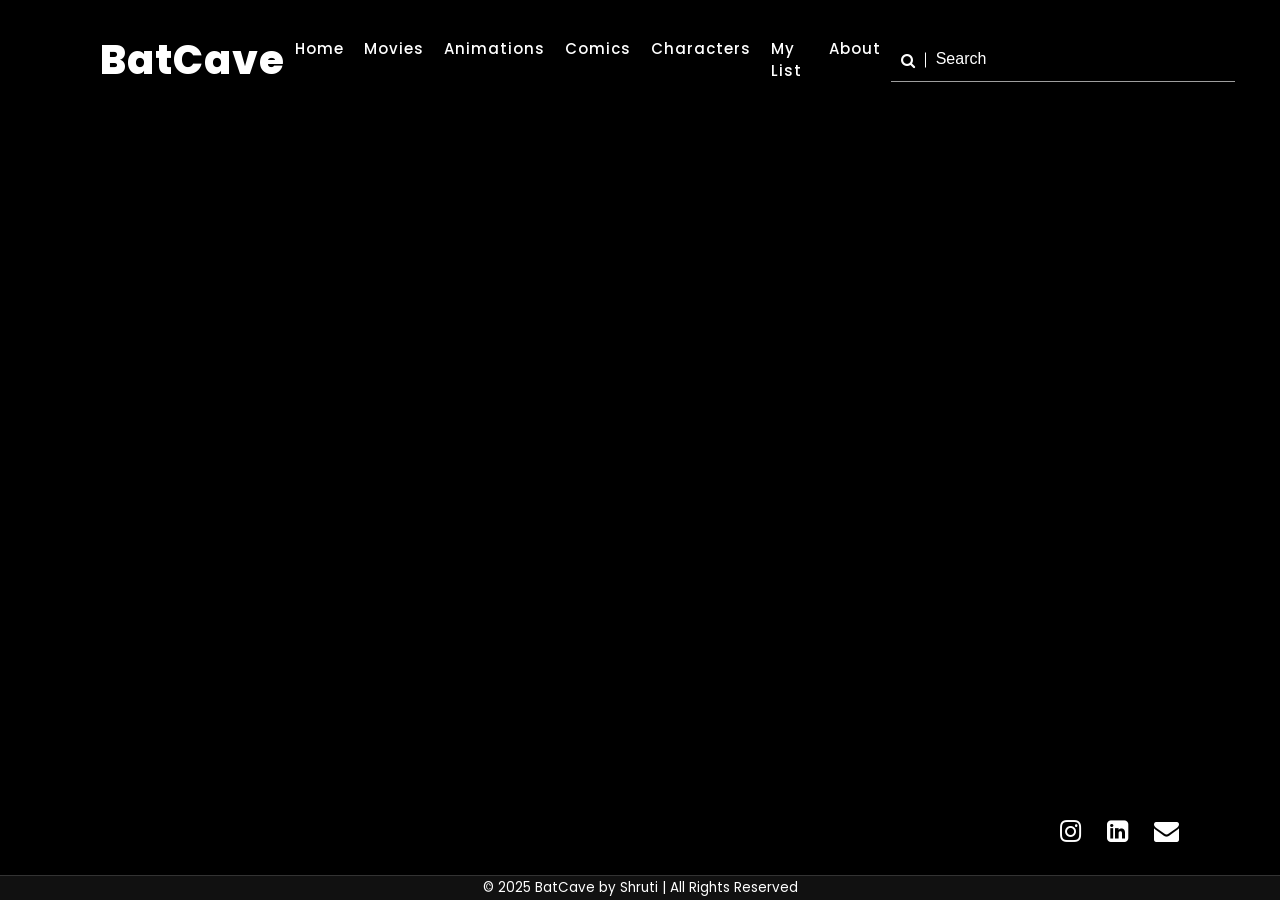
<file: comics.html>
<!DOCTYPE html>
<html lang="en">
    <head>
        <meta charset="UTF-8" />
        <meta name="viewport" content="width=device-width, initial-scale=1.0" />
        <link rel="stylesheet" href="./font-awesome-4.7.0/font-awesome-4.7.0/css/font-awesome.min.css" />
        <link 
        rel="stylesheet" 
        href="https://cdnjs.cloudflare.com/ajax/libs/materialize/1.0.0/css/materialize.min.css" 
        />
        <link rel="stylesheet" href="./css/main.css" />
        <link rel="icon" type="image/png" href="images/bg/batman-icon.png">
        <title>Comics | Batcave</title>
    </head>
    <body>
        <header>
            <a href="#" class="logo">BatCave</a>
            <ul class="nav">
                <li><a href="index.html">Home</a></li>
                <li><a href="movies.html">Movies</a></li>
                <li><a href="animations.html">Animations</a></li>
                <li><a href="comics.html">Comics</a></li>
                <li><a href="characters.html">Characters</a></li>
                <li><a href="mylist.html">My List</a></li>
                <li><a href="about.html">About</a></li>
            </ul>
            <div class="search">
                <input type="text" placeholder="Search">
                <i class="fa fa-search" aria-hidden="true"></i>
            </div>
        </header>
        <ul class="sci">
          <li><a href="#"><i class="fa fa-instagram" aria-hidden="true"></i></a></li>
          <li><a href="#"><i class="fa fa-linkedin-square" aria-hidden="true"></i></a></li>
          <li><a href="#"><i class="fa fa-envelope" aria-hidden="true"></i></a></li>
          </ul>

          <footer>
            <p>© 2025 BatCave by Shruti | All Rights Reserved</p>
         </footer>
    </body>
</html>
</file>
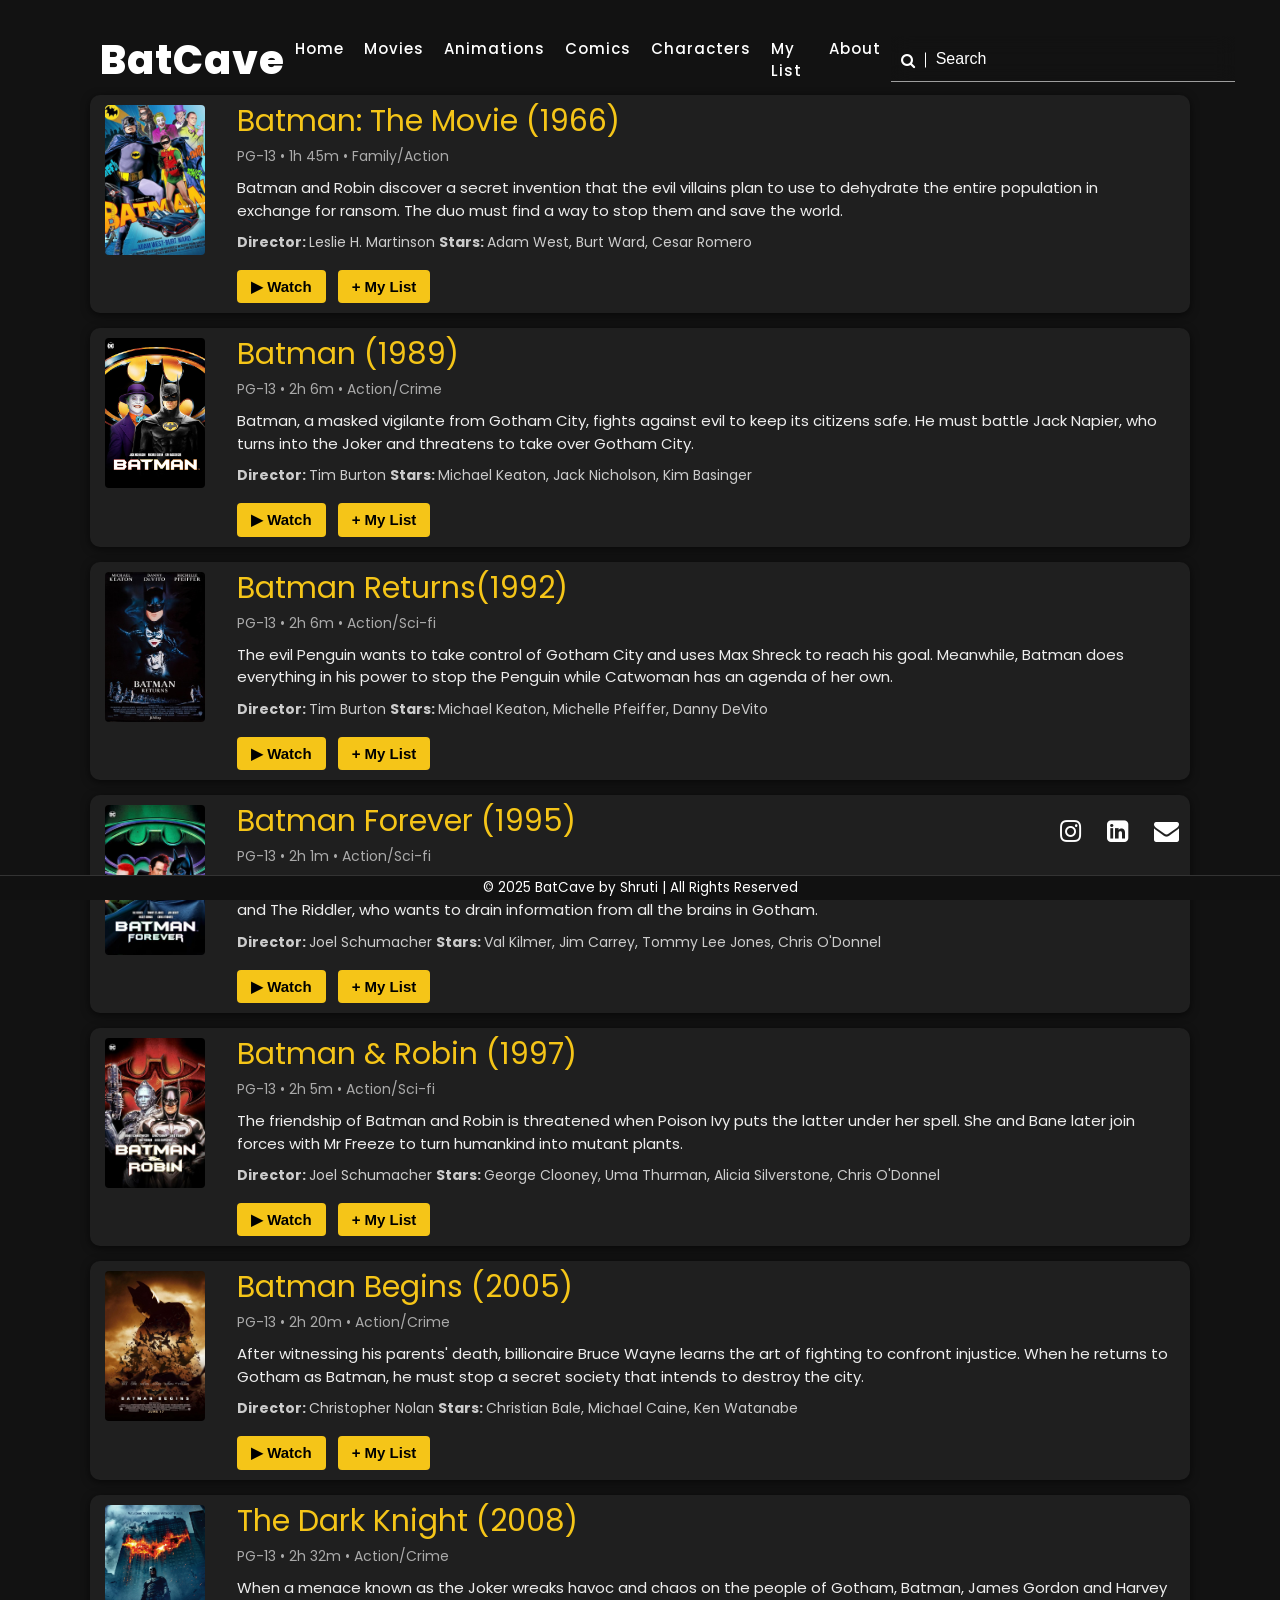
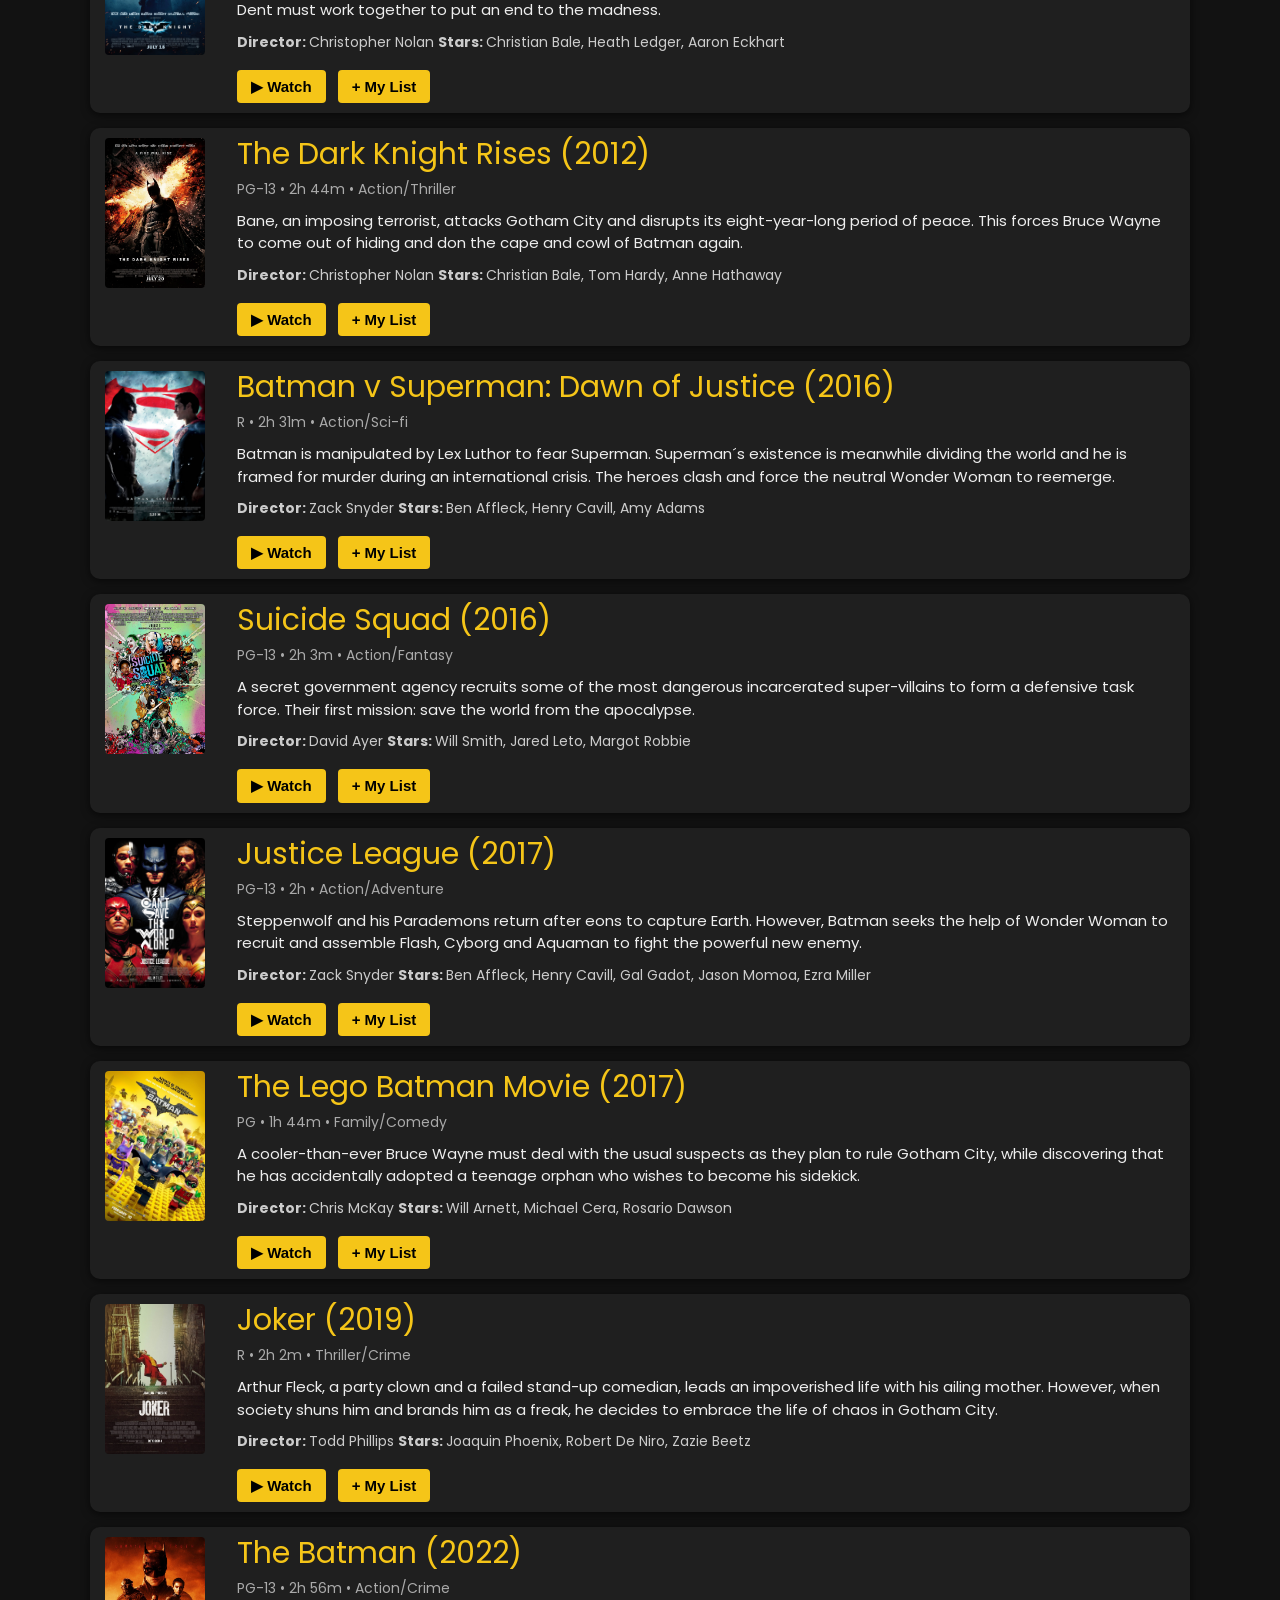
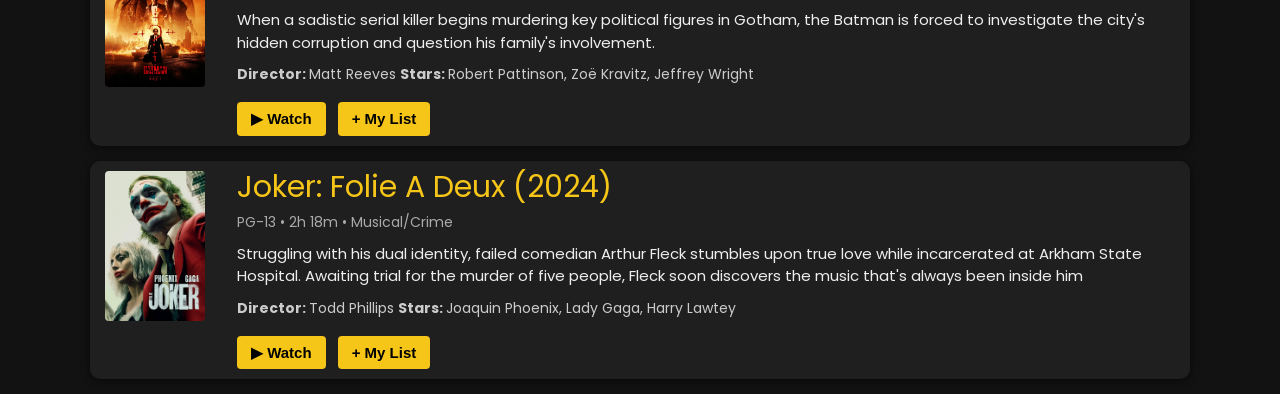
<file: movies.html>
<!DOCTYPE html>
<html lang="en">
<head>
  <meta charset="UTF-8" />
  <meta name="viewport" content="width=device-width, initial-scale=1.0" />
  <link rel="stylesheet" href="./font-awesome-4.7.0/font-awesome-4.7.0/css/font-awesome.min.css" />
  <link 
    rel="stylesheet" 
    href="https://cdnjs.cloudflare.com/ajax/libs/materialize/1.0.0/css/materialize.min.css" 
  />
  <link rel="stylesheet" href="./css/main.css" />
  <link rel="stylesheet" href="./css/movies.css" />
  <link rel="icon" type="image/png" href="images/bg/batman-icon.png">
  <title>Movies List | BatCave</title>
</head>
<body>
  <!-- HEADER (same across all pages) -->
  <header>
    <a href="#" class="logo">BatCave</a>
    <ul class="nav">
      <li><a href="index.html">Home</a></li>
      <li><a href="movies.html" class="active">Movies</a></li>
      <li><a href="animations.html">Animations</a></li>
      <li><a href="comics.html">Comics</a></li>
      <li><a href="characters.html">Characters</a></li>
      <li><a href="mylist.html">My List</a></li>
      <li><a href="about.html">About</a></li>
    </ul>
    <div class="search">
      <input type="text" placeholder="Search">
      <i class="fa fa-search" aria-hidden="true"></i>
    </div>
  </header>

  <!-- MOVIE LIST -->

  <div class="movie-card">
  <img src="images/movies/movies-carousel-cards/batman-the-movie-car.png"  class="movie-poster">

  <div class="movie-details">
    <h2>Batman: The Movie (1966)</h2>
    <p class="meta">PG-13 • 1h 45m • Family/Action</p>
    <p class="desc">Batman and Robin discover a secret invention that the evil villains plan to use to dehydrate the entire population in exchange for ransom. The duo must find a way to stop them and save the world.
    </p>
    <p class="credits"><strong><b>Director: </b></strong> Leslie H. Martinson   
       <strong><b>Stars: </b></strong> Adam West, Burt Ward, Cesar Romero  </p>
    <div class="actions">
      <button>▶ Watch</button>
      <button><b>+</b> My List</button>
    </div>
  </div>
  </div>

  <div class="movie-card">
  <img src="images/movies/movies-carousel-cards/batman-1998-car.png"  class="movie-poster">

  <div class="movie-details">
    <h2>Batman (1989)</h2>
    <p class="meta">PG-13 • 2h 6m • Action/Crime</p>
    <p class="desc">Batman, a masked vigilante from Gotham City, fights against evil to keep its citizens safe. He must battle Jack Napier, who turns into the Joker and threatens to take over Gotham City.
    </p>
    <p class="credits"><strong><b>Director: </b></strong> Tim Burton   
       <strong><b>Stars: </b></strong> Michael Keaton, Jack Nicholson, Kim Basinger  </p>
    <div class="actions">
      <button>▶ Watch</button>
      <button><b>+</b> My List</button>
    </div>
  </div>
  </div>

  <div class="movie-card">
  <img src="images/movies/movies-carousel-cards/batman-returns-car.jpg"  class="movie-poster">

  <div class="movie-details">
    <h2>Batman Returns(1992)</h2>
    <p class="meta">PG-13 • 2h 6m • Action/Sci-fi</p>
    <p class="desc">The evil Penguin wants to take control of Gotham City and uses Max Shreck to reach his goal. Meanwhile, Batman does everything in his power to stop the Penguin while Catwoman has an agenda of her own.
    </p>
    <p class="credits"><strong><b>Director: </b></strong> Tim Burton   
       <strong><b>Stars: </b></strong> Michael Keaton, Michelle Pfeiffer, Danny DeVito  </p>
    <div class="actions">
      <button>▶ Watch</button>
      <button><b>+</b> My List</button>
    </div>
  </div>
  </div>

  <div class="movie-card">
  <img src="images/movies/movies-carousel-cards/batman-forever-car.jpg"  class="movie-poster">

  <div class="movie-details">
    <h2>Batman Forever (1995)</h2>
    <p class="meta">PG-13 • 2h 1m • Action/Sci-fi</p>
    <p class="desc">Batman must stop Two-Face, who seeks revenge from him after a courtroom accident leaves him disfigured on one side, and The Riddler, who wants to drain information from all the brains in Gotham.
    </p>
    <p class="credits"><strong><b>Director: </b></strong> Joel Schumacher   
       <strong><b>Stars: </b></strong> Val Kilmer, Jim Carrey, Tommy Lee Jones, Chris O'Donnel  </p>
    <div class="actions">
      <button>▶ Watch</button>
      <button><b>+</b> My List</button>
    </div>
  </div>
  </div>

  <div class="movie-card">
  <img src="images/movies/movies-carousel-cards/batman-and-robin-car.jpg"  class="movie-poster">

  <div class="movie-details">
    <h2>Batman & Robin (1997)</h2>
    <p class="meta">PG-13 • 2h 5m • Action/Sci-fi</p>
    <p class="desc">The friendship of Batman and Robin is threatened when Poison Ivy puts the latter under her spell. She and Bane later join forces with Mr Freeze to turn humankind into mutant plants.
    </p>
    <p class="credits"><strong><b>Director: </b></strong> Joel Schumacher   
       <strong><b>Stars: </b></strong> George Clooney, Uma Thurman, Alicia Silverstone, Chris O'Donnel  </p>
    <div class="actions">
      <button>▶ Watch</button>
      <button><b>+</b> My List</button>
    </div>
  </div>
  </div>

  <div class="movie-card">
  <img src="images/movies/movies-carousel-cards/batman-begins-car.jpg" alt="Batman Begins Poster" class="movie-poster">

  <div class="movie-details">
    <h2>Batman Begins (2005)</h2>
    <p class="meta">PG-13 • 2h 20m • Action/Crime</p>
    <p class="desc">After witnessing his parents' death, billionaire Bruce Wayne learns the art of fighting to confront injustice. When he returns to Gotham as Batman, he must stop a secret society that intends to destroy the city.</p>
    <p class="credits"><strong><b>Director: </b></strong> Christopher Nolan   
       <strong><b>Stars: </b></strong> Christian Bale, Michael Caine, Ken Watanabe  </p>
    <div class="actions">
      <button>▶ Watch</button>
      <button><b>+</b> My List</button>
    </div>
  </div>
  </div>

  <div class="movie-card">
  <img src="images/movies/movies-carousel-cards/the-dark-knight-car.jpg" alt="The Dark Knight Poster" class="movie-poster">

  <div class="movie-details">
    <h2>The Dark Knight (2008)</h2>
    <p class="meta">PG-13 • 2h 32m • Action/Crime</p>
    <p class="desc">When a menace known as the Joker wreaks havoc and chaos on the people of Gotham, Batman, James Gordon and Harvey Dent must work together to put an end to the madness.
    </p>
    <p class="credits"><strong><b>Director: </b></strong> Christopher Nolan   
       <strong><b>Stars: </b></strong> Christian Bale, Heath Ledger, Aaron Eckhart  </p>
    <div class="actions">
      <button>▶ Watch</button>
      <button><b>+</b> My List</button>
    </div>
  </div>
  </div>

  <div class="movie-card">
  <img src="images/movies/movies-carousel-cards/the-dark-knight-rises-car.jpg" alt="The Dark Knight Rises Poster" class="movie-poster">

  <div class="movie-details">
    <h2>The Dark Knight Rises (2012)</h2>
    <p class="meta">PG-13 • 2h 44m • Action/Thriller</p>
    <p class="desc">Bane, an imposing terrorist, attacks Gotham City and disrupts its eight-year-long period of peace. This forces Bruce Wayne to come out of hiding and don the cape and cowl of Batman again.
    </p>
    <p class="credits"><strong><b>Director: </b></strong> Christopher Nolan   
       <strong><b>Stars: </b></strong> Christian Bale, Tom Hardy, Anne Hathaway  </p>
    <div class="actions">
      <button>▶ Watch</button>
      <button><b>+</b> My List</button>
    </div>
  </div>
  </div>

  <div class="movie-card">
  <img src="images/movies/movies-carousel-cards/dawn-of-justice-car.jpg" alt="Dawn of Justice Poster" class="movie-poster">

  <div class="movie-details">
    <h2>Batman v Superman: Dawn of Justice (2016)</h2>
    <p class="meta">R • 2h 31m • Action/Sci-fi</p>
    <p class="desc">Batman is manipulated by Lex Luthor to fear Superman. Superman´s existence is meanwhile dividing the world and he is framed for murder during an international crisis. The heroes clash and force the neutral Wonder Woman to reemerge.
    </p>
    <p class="credits"><strong><b>Director: </b></strong> Zack Snyder   
       <strong><b>Stars: </b></strong> Ben Affleck, Henry Cavill, Amy Adams  </p>
    <div class="actions">
      <button>▶ Watch</button>
      <button><b>+</b> My List</button>
    </div>
  </div>
  </div>

  <div class="movie-card">
  <img src="images/movies/movies-carousel-cards/suicide-squad-car.jpg" alt="Suicide Squad Poster" class="movie-poster">

  <div class="movie-details">
    <h2>Suicide Squad (2016)</h2>
    <p class="meta">PG-13 • 2h 3m • Action/Fantasy</p>
    <p class="desc">A secret government agency recruits some of the most dangerous incarcerated super-villains to form a defensive task force. Their first mission: save the world from the apocalypse.
    </p>
    <p class="credits"><strong><b>Director: </b></strong> David Ayer   
       <strong><b>Stars: </b></strong> Will Smith, Jared Leto, Margot Robbie  </p>
    <div class="actions">
      <button>▶ Watch</button>
      <button><b>+</b> My List</button>
    </div>
  </div>
  </div>

  <div class="movie-card">
  <img src="images/movies/movies-carousel-cards/justice-league-car.jpg" alt="Justice League Poster" class="movie-poster">

  <div class="movie-details">
    <h2>Justice League (2017)</h2>
    <p class="meta">PG-13 • 2h • Action/Adventure</p>
    <p class="desc">Steppenwolf and his Parademons return after eons to capture Earth. However, Batman seeks the help of Wonder Woman to recruit and assemble Flash, Cyborg and Aquaman to fight the powerful new enemy.
    </p>
    <p class="credits"><strong><b>Director: </b></strong> Zack Snyder   
       <strong><b>Stars: </b></strong> Ben Affleck, Henry Cavill, Gal Gadot, Jason Momoa, Ezra Miller  </p>
    <div class="actions">
      <button>▶ Watch</button>
      <button><b>+</b> My List</button>
    </div>
  </div>
  </div>

  <div class="movie-card">
  <img src="images/movies/movies-carousel-cards/the-lego-batman-movie-car.jpg" alt="Lego Batman Poster" class="movie-poster">

  <div class="movie-details">
    <h2>The Lego Batman Movie (2017)</h2>
    <p class="meta">PG • 1h 44m • Family/Comedy</p>
    <p class="desc">A cooler-than-ever Bruce Wayne must deal with the usual suspects as they plan to rule Gotham City, while discovering that he has accidentally adopted a teenage orphan who wishes to become his sidekick.
    </p>
    <p class="credits"><strong><b>Director: </b></strong> Chris McKay  
       <strong><b>Stars: </b></strong> Will Arnett, Michael Cera, Rosario Dawson  </p>
    <div class="actions">
      <button>▶ Watch</button>
      <button><b>+</b> My List</button>
    </div>
  </div>
  </div>

  <div class="movie-card">
  <img src="images/movies/movies-carousel-cards/joker-car.jpg" alt="Joker Poster" class="movie-poster">

  <div class="movie-details">
    <h2>Joker (2019)</h2>
    <p class="meta">R • 2h 2m • Thriller/Crime</p>
    <p class="desc">Arthur Fleck, a party clown and a failed stand-up comedian, leads an impoverished life with his ailing mother. However, when society shuns him and brands him as a freak, he decides to embrace the life of chaos in Gotham City.
    </p>
    <p class="credits"><strong><b>Director: </b></strong> Todd Phillips   
       <strong><b>Stars: </b></strong> Joaquin Phoenix, Robert De Niro, Zazie Beetz  </p>
    <div class="actions">
      <button>▶ Watch</button>
      <button><b>+</b> My List</button>
    </div>
  </div>
  </div>

  <div class="movie-card">
  <img src="images/movies/movies-carousel-cards/the-batman-car.jpg" alt="The Batman Poster" class="movie-poster">

  <div class="movie-details">
    <h2>The Batman (2022)</h2>
    <p class="meta">PG-13 • 2h 56m • Action/Crime</p>
    <p class="desc">When a sadistic serial killer begins murdering key political figures in Gotham, the Batman is forced to investigate the city's hidden corruption and question his family's involvement.
    </p>
    <p class="credits"><strong><b>Director: </b></strong> Matt Reeves   
       <strong><b>Stars: </b></strong> Robert Pattinson, Zoë Kravitz, Jeffrey Wright  </p>
    <div class="actions">
      <button>▶ Watch</button>
      <button><b>+</b> My List</button>
    </div>
  </div>
  </div>

  <div class="movie-card">
  <img src="images/movies/movies-carousel-cards/joker-folie-a-deux-car.jpg" alt="Joker Folie A Deux Poster" class="movie-poster">

  <div class="movie-details">
    <h2>Joker: Folie A Deux (2024)</h2>
    <p class="meta">PG-13 • 2h 18m • Musical/Crime</p>
    <p class="desc">Struggling with his dual identity, failed comedian Arthur Fleck stumbles upon true love while incarcerated at Arkham State Hospital. Awaiting trial for the murder of five people, Fleck soon discovers the music that's always been inside him
    </p>
    <p class="credits"><strong><b>Director: </b></strong> Todd Phillips   
       <strong><b>Stars: </b></strong> Joaquin Phoenix, Lady Gaga, Harry Lawtey  </p>
    <div class="actions">
      <button>▶ Watch</button>
      <button><b>+</b> My List</button>
    </div>
  </div>
  </div>


  <!-- FOOTER SOCIAL ICONS -->
  <ul class="sci">
    <li><a href="#"><i class="fa fa-instagram"></i></a></li>
    <li><a href="#"><i class="fa fa-linkedin-square"></i></a></li>
    <li><a href="#"><i class="fa fa-envelope"></i></a></li>
  </ul>

  <!-- JS -->
  <script src="https://code.jquery.com/jquery-3.7.0.js"></script>
  <script src="https://cdnjs.cloudflare.com/ajax/libs/materialize/1.0.0/js/materialize.min.js"></script>
  <script src="./js/script.js"></script>

  <footer>
    <p>© 2025 BatCave by Shruti | All Rights Reserved</p>
  </footer>
</body>
</html>
</file>
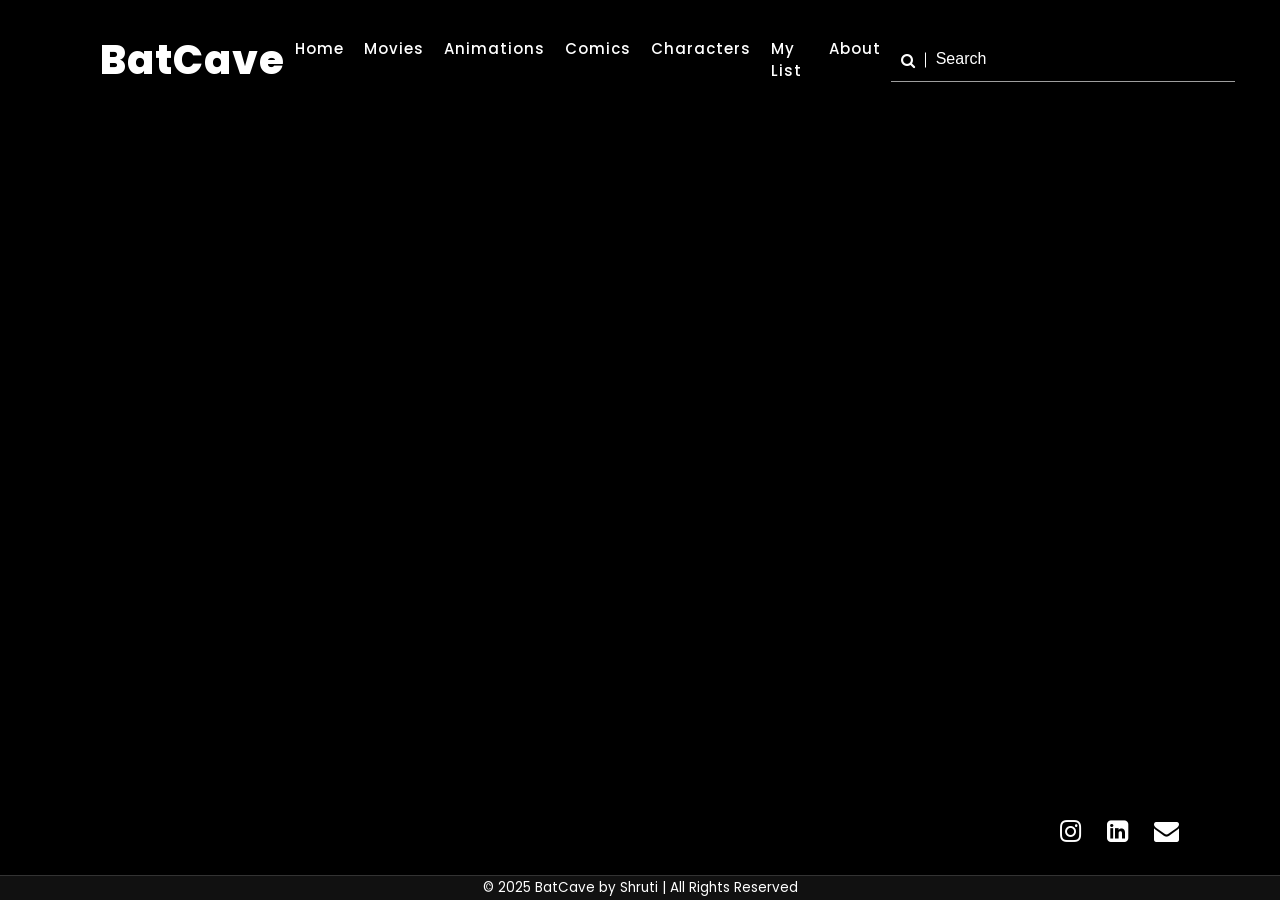
<file: mylist.html>
<!DOCTYPE html>
<html lang="en">
    <head>
        <meta charset="UTF-8" />
        <meta name="viewport" content="width=device-width, initial-scale=1.0" />
        <link rel="stylesheet" href="./font-awesome-4.7.0/font-awesome-4.7.0/css/font-awesome.min.css" />
        <link 
        rel="stylesheet" 
        href="https://cdnjs.cloudflare.com/ajax/libs/materialize/1.0.0/css/materialize.min.css" 
        />
        <link rel="stylesheet" href="./css/main.css" />
        <link rel="icon" type="image/png" href="images/bg/batman-icon.png">
        <title>My List | Batcave</title>
    </head>
    <body>
        <header>
            <a href="#" class="logo">BatCave</a>
            <ul class="nav">
                <li><a href="index.html">Home</a></li>
                <li><a href="movies.html">Movies</a></li>
                <li><a href="animations.html">Animations</a></li>
                <li><a href="comics.html">Comics</a></li>
                <li><a href="characters.html">Characters</a></li>
                <li><a href="mylist.html">My List</a></li>
                <li><a href="about.html">About</a></li>
            </ul>
            <div class="search">
                <input type="text" placeholder="Search">
                <i class="fa fa-search" aria-hidden="true"></i>
            </div>
        </header>
        <ul class="sci">
          <li><a href="#"><i class="fa fa-instagram" aria-hidden="true"></i></a></li>
          <li><a href="#"><i class="fa fa-linkedin-square" aria-hidden="true"></i></a></li>
          <li><a href="#"><i class="fa fa-envelope" aria-hidden="true"></i></a></li>
          </ul>

          <footer>
            <p>© 2025 BatCave by Shruti | All Rights Reserved</p>
        </footer>
    </body>
</html>
</file>
<file: css/main.css>
@import url('https://fonts.googleapis.com/css2?family=Poppins:ital,wght@0,100;0,200;0,300;0,400;0,500;0,600;0,700;0,800;0,900;1,100;1,200;1,300;1,400;1,500;1,600;1,700;1,800;1,900&display=swap');

*{
    margin: 0;
    padding: 0;
    box-sizing: border-box;
}

:root {
    --primary:#e2ff52;
}

body{
    background: #000000;
    font-family:'Poppins', sans-serif;
}

header{
    position: absolute;
    top: 0;
    left: 0;
    width: 100%;
    display: flex;
    justify-content: space-between;
    align-items: center;
    padding: 30px 100px;
    z-index: 10;
}

.logo{
    font-size: 40px;
    color: #ffffff;
    letter-spacing: 1px;
    font-weight: 800;
}

.nav{
    display: flex;
}

.nav li{
    list-style: none;
    margin: 0 10px;
}

.nav li a{
    color: #ffffff;
    text-decoration: none;
    font-weight: 500;
    letter-spacing: 1px;
    cursor: pointer;
    transition: 0.5s;
}

.nav li:hover a {
    color: var(--primary);
}

.search{
    position: relative;
    width: 300px;
    height: 40px;
}

.search input{
    position: absolute;
    left: 0;
    top: -4px;
    width: 100%;
    height: 100%;
    color: #ffffff;
    background: transparent;
    border: 1px solid rgba(255, 255, 255, 0.5);
    outline: none;
    border-radius: 4px;
    padding: 0 10px 0 45px !important;
    backdrop-filter: blur(10px);
}

.search input::placeholder{
    color: #ffffff;
}

.search i{
    position: absolute;
    top: 50%;
    transform: translateY(-50%);
    left: 10px;
    padding-right: 10px;
    color: #ffffff;
    border-right: 1px solid #ffffff;
}

.banner{
    position: relative;
    width: 100%;
    min-height: 100vh;
    padding: 0 100px;
    display: flex;
    justify-content: space-between;
    align-items: center;
    background: url('../images/movies/movies-bg/the-batman-final.png') no-repeat;
    background-size: cover;
    background-position: center;
    overflow: hidden;
    transition: 0.8s;
}

.banner::before{
    position: absolute;
    content: '';
    top: 0;
    left: 0;
    right: 0;
    bottom: 0;
    width: 100%;
    height: 100%;
    background: rgba(0, 0, 0, 0.5);
}

.content{
    position: relative;
    max-width: 550px;
    display: none;
    visibility: hidden;
    transform: scale(0);
    transition: 0.5s;
}

.content.active{
    display: block;
    visibility: visible;
    transform: scale(1);
    transition: 0.5s;
}

.movie-title{
    max-width: 400px;
}

.banner .content h4{
    color: rgba(255, 255, 255, 0.5);
    font-weight: 400;
    font-size: 20px;
}

.banner .content h4 span{
    padding: 0 10px;
    border-right: 1px solid rgba(255, 255, 255, 0.5);
}

.banner .content h4 span:first-child{
    padding-left: 0;
}

.banner .content h4 span:last-child{
    border-right: none;

}

.banner .content h4 span i{
    background: var(--primary);
    color: #ffffff;
    padding: 0 8px;
    display: inline-block;
    border-radius: 2px;
    }

.banner .content p{
    font-size: 1em;
    font-weight: 300;
    line-height: 1.5em;
    color: #ffffff;
    margin: 10px 0 20px;
}

.banner .content .button{
    position: relative;
}

.banner .content .button a{
    position: relative;
    display: inline-block;
    margin-right: 10px;
    background: var(--primary);
    color: #000000;
    padding: 6px 20px;
    text-decoration: none;
    font-weight: 500;
    letter-spacing: 1px;
    text-transform: uppercase;
    transition: 0.5s;
    cursor: pointer;
}

.banner .content .button a:nth-child(2){
    background: rgba(255, 255, 255, 0.5);
    border: 1px solid rgba(255, 255, 255, 0.2);
}

.banner .content .button a:hover:nth-child(2){
    background: var(--primary);
}

.banner .carousel-box{
    position: relative;
    min-width: 630px;
    height: 245px;
    display: flex;
    justify-content: center;
    align-items: center;
    background: rgba(0, 0, 0, 0.2);
    box-shadow: 20px 20px 50px rgba(0, 0, 0, 0.5);
    border: 1px solid rgba(255, 255, 255, 0.1);
    backdrop-filter: blur(20px);
    border-radius: 10px;
    margin-left: auto;
    margin-top: 90px;
}

.carousel{
    position: relative;
    height: 550px;
    perspective: 1500px;
    
}

.carousel .carousel-item{
    width: 250px;
    cursor: pointer;
}

.carousel .carousel-item img{
    max-width: 235px;
    border-radius: 10px;
    transform: translateX(8px) translateY(-100px);
    object-fit: cover;
    object-position: center;
    transition: transform 0.01s ease-in-out;
}

.play{
    position: absolute;
    bottom: 50px;
    left: 100px;
    display: inline-flex;
    justify-content: flex-start;
    align-items: center;
    color: #ffffff;
    text-decoration: none;
    text-transform: uppercase;
    font-weight: 500;
    letter-spacing: 1px;
    font-size: 1.2em;
    cursor: pointer !important;
    transition: 0.5;
}

.play i{
    margin-right: 10px;
    font-size: 40px;
    cursor: pointer !important;
}

.play:hover{
    color: var(--primary);
}

.sci{
    position: fixed;
    bottom: 50px;
    right:100px;
    display:inline-flex;
    justify-content: center;
    align-items: center;
    gap: 25px;
}

.sci a{
    color: #ffffff;
    text-decoration: none;
    text-transform: uppercase;
    font-weight: 500;
    letter-spacing: 1px;
    font-size: 25px;
    transition: 0.5s;
    cursor: pointer;
}

.sci a:hover{
    color: var(--primary);
}

.trailer{
    position: fixed;
    top: 50%;
    left: 50%;
    transform: translate(-50%,-50%);
    z-index: 100;
    width: 100%;
    height: 100%;
    display: flex;
    justify-content: center;
    align-items: center;
    backdrop-filter: blur(20px);
    visibility: hidden;
    opacity: 0;
    transition: 0.5s;
}

.trailer.active{
    visibility: visible;
    opacity: 1;
}

.trailer video{
    max-width: 900px;
    outline: none;
}

.close{
    position: absolute;
    top: 30px;
    right: 30px;
    cursor: pointer;
    filter: invert(1);
    max-width: 30px;
}

footer {
  position: fixed;
  bottom: 0;
  left: 0;
  width: 100%;
  background: #111;
  color: #fff;
  text-align: center;
  padding: 2px 0;
  font-size: 0.9rem;
  border-top: 1px solid #333;
  z-index: 1000; /* keeps it above other content */
}
</file>
<file: css/characters.css>
.characters1 {
  padding: 100px 80px;
  background: #111;
  color: #fff;
}

.characters2 {
  padding: 2px 80px;
  background: #111;
  color: #fff;
}

.characters1 h2 {
  font-size: 2rem;
  margin-bottom: 20px;
  border-left: 6px solid #f5c518; /* IMDb yellow vibe */
  padding-left: 12px;
}

.characters2 h2 {
  font-size: 2rem;
  margin-bottom: 20px;
  border-left: 6px solid #f5c518; /* IMDb yellow vibe */
  padding-left: 12px;
}

.character-grid {
  display: grid;
  grid-template-columns: repeat(auto-fit, minmax(180px, 1fr));
  gap: 25px;
}

.character-card {
  background: #1a1a1a;
  border-radius: 12px;
  overflow: hidden;
  text-align: center;
  padding: 15px;
  transition: transform 0.3s, box-shadow 0.3s;
}

/* .character-card:hover {
  transform: translateY(-8px);
  box-shadow: 0 6px 18px rgba(0, 0, 0, 0.6);
} */

.character-card img {
  width: 100%;
  height: 230px;
  object-fit: cover;
  border-radius: 8px;
  margin-bottom: 12px;
}

.character-card h3 {
  font-size: 1.1rem;
  margin: 5px 0;
  color: #f5c518;
}

.character-card p {
  font-size: 0.9rem;
  color: #ccc;
}


/* HOVER SWAP */
.img-swap {
  position: relative;
  height: 230px;
  border-radius: 8px;
  overflow: hidden;
  margin-bottom: 12px;
}
.img-swap img {
  position: absolute;
  inset: 0;
  width: 100%;
  height: 100%;
  object-fit: cover;
  transition: opacity .25s ease;
}
.img-swap .img-hover { opacity: 0; }
.character-card:hover .img-swap .img-hover { opacity: 1; }
.character-card:hover .img-swap .img-base  { opacity: 0; }
</file>
<file: css/movies.css>
/* General styling */
body {
  background: #121212;
  color: #eee;
  margin: 0;
  padding-top: 80px;
}

/* Movie Card Layout */
.movie-card {
  display: flex;
  align-items: flex-start;
  gap: 20px;
  background: #1f1f1f;
  border-radius: 10px;
  padding: 10px 15px;
  margin: 15px auto;
  max-width: 1100px;
  box-shadow: 0 2px 8px rgba(0,0,0,0.6);
  transition: transform 0.3s ease;
}

.movie-card:hover {
  transform: translateY(-5px);
  box-shadow: 0 0 15px rgba(245, 197, 24, 0.5)
}

/* Poster */
.movie-poster {
  width: 100px;
  height: 150px;
  border-radius: 4px;
  object-fit: cover;
  margin-right: 12px;
}

/* Details */
.movie-details h2 {
  margin: 0 0 8px;
  color: #f5c518; /* IMDb Yellow */
  font-size: 2rem;
}

.meta {
  font-size: 14px;
  color: #aaa;
  margin-bottom: 10px;
}

.desc {
  margin-bottom: 10px;
}

.credits {
  font-size: 14px;
  color: #ccc;
  margin-bottom: 12px;
}

/* Buttons */
.actions button {
  background: #f5c518;
  border: none;
  padding: 8px 14px;
  margin: 5px 8px 0 0;
  border-radius: 4px;
  font-weight: bold;
  cursor: pointer;
  transition: background 0.3s;
}

.actions button:hover {
  background: #d4a914;
}
</file>
